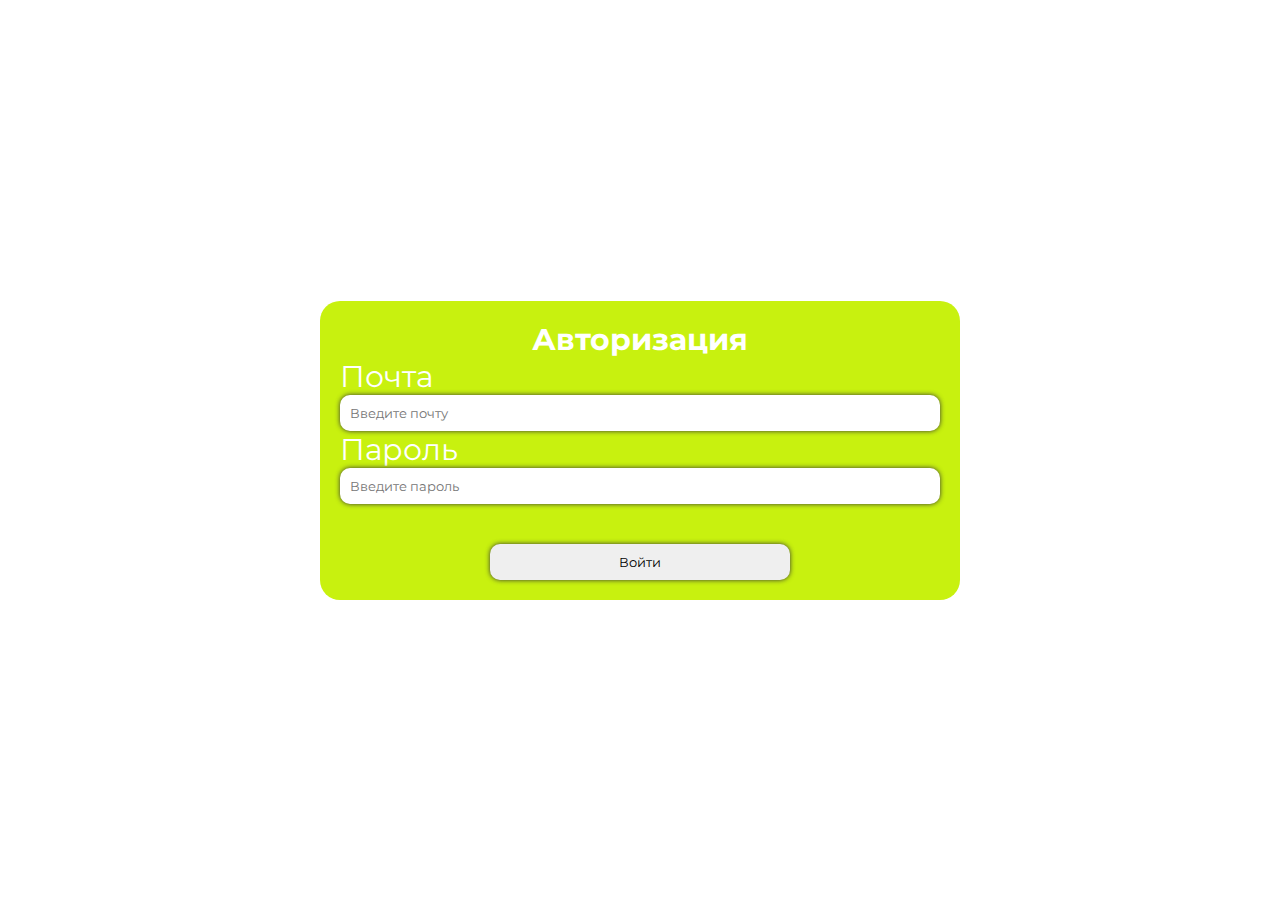
<file: index.html>
<!DOCTYPE html>
<html lang="ru">
<head>
    <meta charset="UTF-8">
    <meta http-equiv="X-UA-Compatible" content="IE=edge"> 
    <meta name="viewport" content="width=device-width, initial-scale=1.0">
    <title>Авторизация</title>
  <link rel="stylesheet" href="./assets/style.css">
</head>
<body id="auth">
    <form action="./main.html">
        <Legend>Авторизация</Legend>
       <label for="email">Почта</label>
       <input type="email" required placeholder="Введите почту">
       <label for="">Пароль</label>
       <input type="password"required placeholder="Введите пароль">

       <button>Войти</button>
    </form>
</body>
</html>
</file>
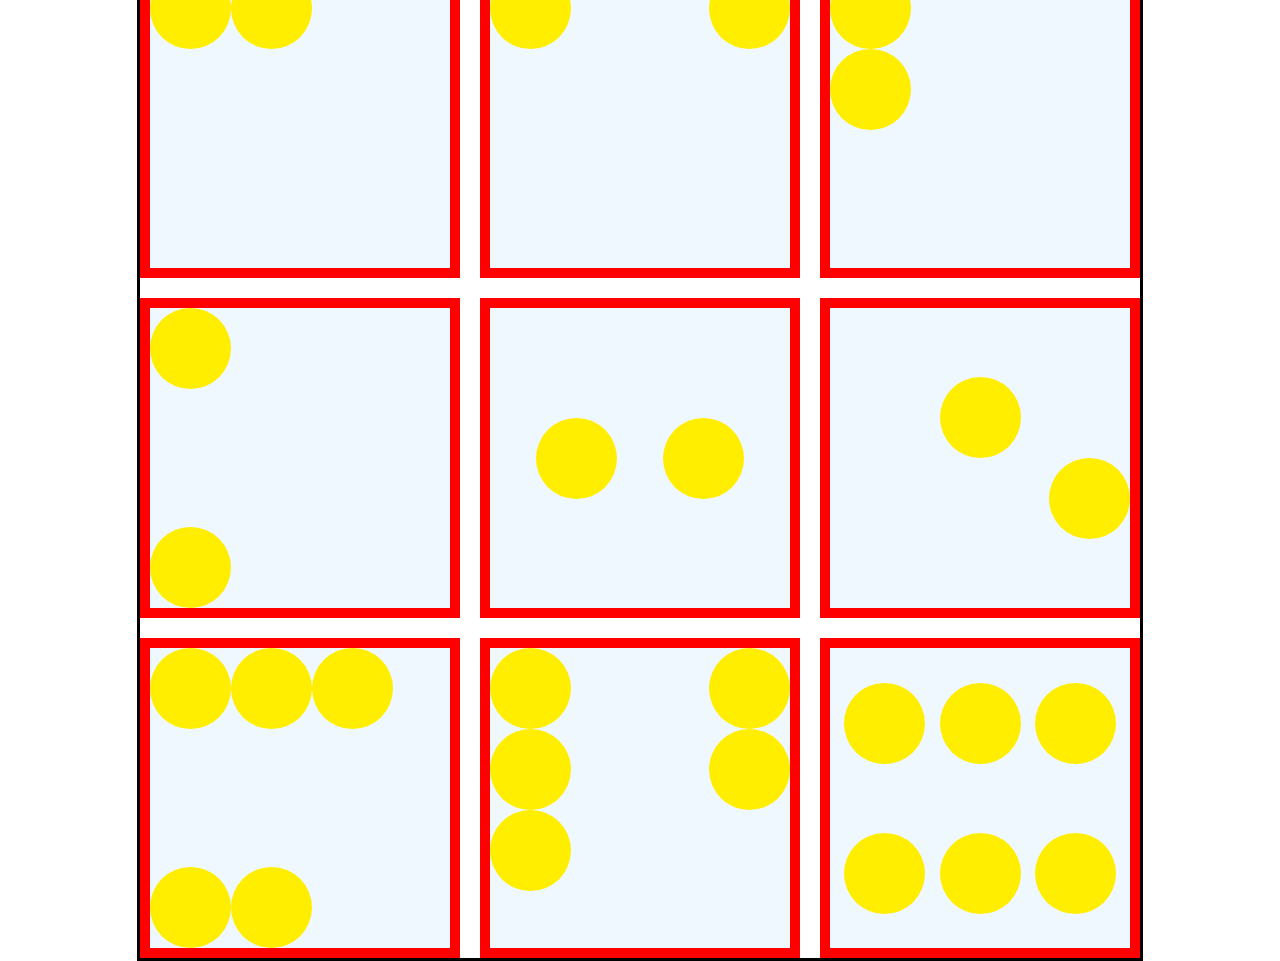
<file: tests.html>
<!DOCTYPE html>
<html lang="en">

<head>
    <meta charset="UTF-8">
    <meta name="viewport" content="width=device-width, initial-scale=1.0">
    <title>Кубики</title>
</head>

<body>
    <div class="big-reactangle">
        <!-- 1 кубик -->
        <div class="small-reactangle">
            <div class="circle"></div>
            <div class="circle"></div>
        </div>
        <!-- 2 кубик -->
        <div class="small-reactangle">
            <div class="circle"></div>
            <div class="circle"></div>
        </div>
        <!-- 3 кубик -->
        <div class="small-reactangle">
            <div class="circle"></div>
            <div class="circle"></div>
        </div>
        <!-- 4 кубик -->
        <div class="small-reactangle">
            <div class="circle"></div>
            <div class="circle"></div>
        </div>
        <!-- 5 кубик -->
        <div class="small-reactangle">
            <div class="circle"></div>
            <div class="circle"></div>
        </div>
        <!-- 6 кубик -->
        <div class="small-reactangle">
            <div class="circle"></div>
            <div class="circle"></div>
        </div>
        <!-- 7 кубик -->
        <div class="small-reactangle">
            <div class="circle"></div>
            <div class="circle"></div>
            <div class="circle"></div>
            <div class="circle"></div>
            <div class="circle"></div>
        </div>
        <!-- 8 кубик -->
        <div class="small-reactangle">
            <div class="circle"></div>
            <div class="circle"></div>
            <div class="circle"></div>
            <div class="circle"></div>
            <div class="circle"></div>
        </div>
        <!-- 9 кубик -->
        <div class="small-reactangle">
            <div class="circle"></div>
            <div class="circle"></div>
            <div class="circle"></div>
            <div class="circle"></div>
            <div class="circle"></div>
            <div class="circle"></div>
        </div>
    </div>

    <style>
        /*стили*/
        body {
            display: flex;
            justify-content: center;
            align-items: center;
            height: 100vh;
        }

        .big-reactangle {
            width: 1000px;
            height: 1000px;
            border: 3px solid black;
            display: flex;
            flex-wrap: wrap;
            /*перенос на след строку*/
            justify-content: space-between;
            align-content: space-between;
        }

        .small-reactangle {
            width: 30%;
            height: 30%;
            background-color: aliceblue;
            border: 10px solid red;

            display: flex;
        }

        /*Кубики*/
        .small-reactangle:nth-child(2) {
            justify-content: space-between;
        }

        .small-reactangle:nth-child(3) {
            flex-direction: column;
        }

        .small-reactangle:nth-child(4) {
            justify-content: space-between;
            flex-direction: column;
        }

        .small-reactangle:nth-child(5) {
            align-items: center;
            justify-content: space-evenly;
        }

        .small-reactangle:nth-child(6) {
            justify-content: center;
            align-items: center;
            flex-direction: column;
            /*flex-direction: column;
            align-items: center;
            justify-content: space-evenly;*/
        }

        .small-reactangle:nth-child(6) .circle:nth-child(2) {
            flex-direction: column;
            justify-self: space-around;
            align-self: flex-end;

        }

        .small-reactangle:nth-child(7) {
            flex-wrap: wrap;
            align-content: space-between;

        }

        .small-reactangle:nth-child(7) circle:nth-child(5) {
            flex-wrap: wrap;
            justify-content: space-between;
            align-content: space-between;
        }

        .small-reactangle:nth-child(8) {
            flex-direction: column;
            flex-wrap: wrap;
            align-content: space-between;
        }

        .small-reactangle:nth-child(9) {
            flex-wrap: wrap;
            align-items: center;
            justify-content: space-evenly;
        }

        .small-reactangle:nth-child(9) circle:nth-child(1) {
            flex: content;

        }

        /* шарики на Кубиках*/
        .circle {
            width: 27%;
            height: 27%;
            background-color: rgb(255, 238, 0);
            border-radius: 50%;
        }
    </style>
</body>

</html>
</file>
<file: assets/style.css>
/* Стили шрифта*/
@import url('https://fonts.googleapis.com/css2?family=Kaushan+Script&family=Montserrat:ital,wght@0,300;0,400;0,500;0,600;0,700;0,800;0,900;1,200;1,300;1,400;1,500;1,600;1,700;1,800;1,900&display=swap');

* {
    margin: 0;
    /*внешний отступ*/
    padding: 0;
    font-family: Montserrat, Arial, sans-serif;
    box-sizing: border-box;
}

/* Страница Регистрации*/
body#auth {
    background: url(https://media.tenor.com/RJzvV27ngocAAAAC/%D1%86%D0%B2%D0%B5%D1%82%D1%8B.gif);
    background-size: cover;
    height: 100vh;
    display: flex;
    align-items: center;
    justify-content: center;

}

#auth form {
    background: rgb(200, 241, 15);
    color: white;
    padding: 20px;
    display: flex;
    flex-direction: column;
    width: 50%;
    border-radius: 20px;
}

#auth form legend {
    text-align: center;
    font-size: 30px;
    font-weight: 700;
}

#auth form label {
    font-size: 30px;
    margin: 20px, 0, 0, 0;
}

#auth form input {
    padding: 10px;
    border: none;
    outline: none;
    margin: 5px, 0, 0, 0;

    border-radius: 10px;
    box-shadow: 0 0 5px #333;
}

#auth form button {
    width: 50%;
    padding: 10px;
    align-self: center;
    border-radius: 10px;
    box-shadow: 0 0 5px #333;
    border: none;
    outline: none;
    margin-top: 40px;
}

/* Главная страница*/

header {
    background-color: orange;
}

.container {
    max-width: 700px;
    margin: 0 auto;

}

header .container {
    display: flex;
    justify-content: space-between;
    align-items: center;
    /*вырвнивание по центру для логатипа*/

}

.container nav ul {
    display: flex;
    list-style: none;
    /* уборка маркеров у списка*/
}

.container nav ul a {
    /* ссылки в навигации*/
    display: block;
    text-decoration: none;
    padding: 20px;
    /* уборка подчекивания ссылок*/
    color: #fff;
    transition: 1s;
}

/* анимация ссылок*/
.container nav ul a:hover {
    background-color: red;
    transform: translateY(10px);
    transition: .5s;
    padding: 20px;
}

.container .logo {
    width: 7%;
}

.container img {
    width: 100%;
}

/* Блок MAIN*/

/* Блок MAIN  секция section-welcome*/

.section-welcome {
    background: url(./Images/172620-dolomit-cerkov_svyatogo_ioanna-gora-oblako-rastenie-7680x4320.jpg);
    background-size: cover;
    color: #fff;
    padding: 20px 0;
}

.section-welcome h1,
.section-welcome h2 {
    text-align: center;
    /* выравнивание текста по центру*/
    padding: 10 20%;
    /* Внуренние отступы*/
    padding-top: 100px;
}

.section-welcome h2 {
    font-size: 10 px;
    color: #fff;
}

.section-welcome .row {
    display: flex;
    /* Срочное расположение элементов*/
    justify-content: space-between;
    /* отступы между блоками*/
    margin-top: 100px;
    /* внеш. верхний отступ*/
}

.section-welcome .row .item {
    width: 20%;
}

.section-welcome .row .item .line {
    width: 100%;
    /* высота блока*/
    height: 2px;
    background: #fff;
    display: block;
    /* блок отображение элементов*/
    margin-bottom: 5px;
    /* внеш. нижний отступ*/
}

.section-welcome .item a {
    color: white;
    text-decoration: none;
    /* убираем почекивание у ссылок*/
}

.section-welcome .row .item .line:after {
    display: block;
    content: "";
    height: 100%;
    width: 20%;
    background-color: orangered;
    transition: 1s;
}

/* Блок MAIN  секция section-stats*/
.section-stats {
    background: linear-gradient(to left, orange, rgb(0, 47, 255));
    color: white;
}

.section-stats .container {
    display: flex;
}

.section-welcome .row .item:hover .line:after {
    transition: .2s;
    width: 80%;
}

.section-stats .container .item {
    width: 20%;
    display: flex;
    flex-direction: column;
    align-self: center;
    text-align: center;
    /* выравнивание текста по текст блоку*/
    padding: 80px 0;
    border-right: 2px #ffffffb4 solid;

}

.section-stats .container .item:first-child {
    border-left: 2px #ffffffb4 solid;
}

.section-stats .container h2 {
    font-size: 30px;
}

.section-stats .container h3 {
    font-size: 10px;
}

/*Блок MAIN секция о нас*/
.section-about {
    padding-bottom: 40px;
    /* внутрен. нижний отступ*/
}

/*Стиль для всего теста в секции*/
.txt-description {
    display: flex;
    flex-direction: column;
    align-items: center;
    text-align: center;

}

.txt-description .script {
    font-family: Kaushan Script;
}

.txt-description h3 {
    margin-top: 9vh;
    font-size: 1.5rem;
}

.txt-description h2 {
    margin-top: 4.5vh;
    font-size: 1.875rem;
    text-transform: uppercase;
    /*Верхний регистр для заголовка*/
}

.txt-description p {
    margin-top: 4.5vh;
    margin-bottom: 4vh;
    font-size: 0.9735rem;
    color: #999;
    padding: 0 10%;
}

.txt-description .line {
    width: 10%;
    height: 3px;
    background: red;
}

.section-about .images {
    display: flex;
    justify-content: space-between;
}

.section-about .images .bg {
    width: 32%;
    height: 180px;
    background: #95e1d3;
}

.section-about .images .bg .img {
    width: 100%;
    height: 100%;
    background-size: cover;
}

/*Картинки*/
.section-about .images .bg:nth-child(1) .img {
    background-image: url(./Images/egor-myznik-NAjOCEoxQZg-unsplash.jpg);
}

.section-about .images .bg:nth-child(2) .img {
    background-image: url(./Images/Desktop.jpg);
}

.section-about .images .bg:nth-child(3) .img {
    background-image: url(./Images/Office.jpg);

}

.section-about .images .bg .grad {
    width: 100%;
    height: 100%;
    background-image: linear-gradient(45deg, rgba(243, 129, 129, 0.8), rgba(252, 227, 138, 0.8));
    display: flex;
    flex-direction: column;
    justify-content: center;
    align-items: center;
    color: white;
    /*Цвет иконок*/
    opacity: 0;
    transition: 1s;
}

.section-about .images .bg:hover .img .grad {
    opacity: 1;
    /*Прозрачность*/
    transition: .0s;
}

.section-about .images .bg:hover .img {
    /*Прозрачность блока*/
    transform: translate(-10px, 10px);
    transition: .5s;
}

/* Блок MAIN  секция услуг*/
.section-services {
    background: #fff;
    padding: 60px 0;
}

/*Cтили для улуг контернер 2*/
.section-services .container:nth-child(2) {
    display: flex;
    flex-wrap: wrap;
    justify-content: space-between;
    margin-top: 40px;
}

.section-services .container:nth-child(2) .cards {
    width: 30%;
    display: flex;
    padding: 10px;
}

.section-services .container:nth-child(2) .line {
    width: 100%;
    height: 2px;
    background-color: #c5c5c5;
    margin: 40px 0;
}

.section-services .container:nth-child(2) .cards h3,
.section-services .container:nth-child(2) .cards i {
    color: #95e1d3;
}

/*Cтили иконок*/
.section-services .container:nth-child(2) .cards i {
    font-size: 25px;
    margin-right: 10px;
}

.section-services .container:nth-child(2) .cards p {
    margin-top: 10px;
    font-size: 10px;
    color: #999;
}

/* Блок MAIN секция слайдер*/
.section-slider {
    margin-bottom: 5px;
}

.section-slider .hider {
    overflow: hidden;
    width: 100%;
    height: 400px;
    border-radius: 5px;
}

.section-slider .hider .row {
    /*строка*/
    display: flex;
    width: 300%;
    height: 100%;
}

.section-slider .hider .image {
    width: calc(100%/3);
    height: 100%;
    animation: carousel 10s ease-in-out infinite;
    background-size: cover;
    display: flex;
    align-items: end;
    border-radius: 20px;
}

/*анамация для картинок*/
@keyframes carousel {

    0%,
    10% {
        transform: translateX(0%);
    }

    30%,
    50% {
        transform: translateX(-100%);
    }

    70%,
    90% {
        transform: translateX(-200%);
    }

    100% {
        transform: translateX(0);
    }
}

/*Картиноки в слайдаре*/
.section-slider .hider .image:nth-child(1) {
    background-image: url(./Images/priroda.jpg);
    border-radius: 5px 0 0 5px;
}

.section-slider .hider .image:nth-child(2) {
    background-image: url(https://w.forfun.com/fetch/60/60a7fd9cae26a201e9568da21fa6d049.jpeg?w=1470&r=0.5625);
    border-radius: 0;
}

.section-slider .hider .image:nth-child(3) {
    background-image: url(https://awesomeworld.ru/wp-content/uploads/2017/11/Vodopad_Iguasu_1.jpg);
    border-radius: 0 5px 5px 0;
}

.section-slider .darker {
    height: 20%;
    width: 100%;
    background-color: #000000dd;
    color: white;
    text-align: center;
    padding: 20px;
    display: flex;
    justify-content: center;
    flex-direction: column;
}

.section-slider .darker p {
    margin-top: 10px;
    color: #ebebeb;
}

/*.test{
    height: 100px;
    width: 100px;
    background: url(https://awesomeworld.ru/wp-content/uploads/2017/11/Vodopad_Iguasu_1.jpg);
    
}

.test2{
   
    background: url(https://mobimg.b-cdn.net/v3/fetch/73/73dc8e05bec81f96e26162f5b87d13fa.jpeg);
}*/

/* Блок MAIN секция работники*/
.section-employes {
    background: linear-gradient(rgba(169, 169, 169, 0.7), rgba(169, 169, 169, 0.7)),
        url(./Images/mount-cook.jpg);
    background-repeat: no-repeat;
    background-size: cover;
    padding-bottom: 40px;

}

.section-employes .content {
    display: flex;
    flex-direction: column;
}

.section-employes .cards {
    display: flex;
    justify-content: space-between;
    margin-top: 50px;
}

.section-employes .card {
    width: 45%;
    display: flex;
}

.section-employes .card .txt {
    width: 100%;
    font-weight: 500;
}

.section-employes .card img {
    width: 100px;
    height: 100px;
    border-radius: 50px;
    object-fit: cover;
    margin-right: 20px;
}

.section-employes .card h3 {
    font-size: 16px;
    font-weight: 500;
    color: white;
}

.section-employes .card h4 {
    font-size: 16px;
    margin-top: 2px;
    font-weight: 500;
    color: white;
    padding-bottom: 10px; /* внутрен. нижний отступ*/
}

.section-employes .txt .line {
    width: 30%;
    height: 3px;
    background: red;
}

.section-employes .card p {
    font-size: 16px;
    margin-top: 10px;
    font-weight: 500;
    color: white;
}

/* Блок MAIN секция логотипы*/
.section-logotypes {
    padding: 20px 0;
}

.section-logotypes .container {
    display: flex;
    justify-content: space-between;
}

.section-logotypes .logo {
    width: 15%;
    display: flex;
}

.section-logotypes .logo img {
    width: 100%;
    display: flex;
    align-items: center;
}

/* Блок MAIN секция слайдер 2*/
.second-slider input {
    display: none;
}

.second-slider .hider .image {
    animation: none;
}

.second-slider .container {
    position: relative;
}

.second-slider .container .labels {
    position: absolute;
    bottom: 10px;
    right: calc(50% - 75px);
    display: flex;
    z-index: 1;
}

.second-slider .container .labels label {
    background-color: #fff;
    width: 30px;
    height: 10px;
    margin: 0 5px;
    border-radius: 10px;
    display: block;
    transition: .2s;
}

#slide1:checked~.labels label:nth-child(1),
#slide2:checked~.labels label:nth-child(2),
#slide3:checked~.labels label:nth-child(3) {
    width: 60px;
    background-color: #c0dbff;
}

#slide1:checked~.hider .image {
    transform: translateX(0);
    transition: 1s;
}

#slide2:checked~.hider .image {
    transform: translateX(-100%);
    transition: 1s;
}

#slide3:checked~.hider .image {
    transform: translateX(-200%);
    transition: 1s;
}

/* Блок MAIN секция подпики*/
.section-subsribe .container {
    background: whitesmoke;
    color: black;
    display: flex;
    flex-direction: column;
    align-items: center;
    width: 50%;
    padding: 20px;
    border-radius: 20px;
}

.section-subsribe h2 {
    text-align: center;
    font-size: 30px;
    font-weight: 700;
}

.section-subsribe input {
    border: none;
    outline: none;
    width: 50%;
    border: 2px solid red;
    border-radius: 10px;
    margin: 20px 0;
    padding: 10px 20px;

}

.section-subsribe input:valid {
    border-color: #70f7de;
}

.section-subsribe input:invalid {
    border-color: red;
}

.section-subsribe input:focus {
    outline: 1px solid #95e1d3;
    outline-offset: 3px;
    transition: .5s;
}

.section-subsribe button {
    border: none;
    outline: none;
    background: #999999c0;
    color: white;
    font-size: 20px;
    padding: 10px 20px;
    border-radius: 20px;
}

.section-subsribe input:valid~button {
    /*обрашение к сестренькаму элементу: ~  элемент*/
    cursor: pointer;
    background: #70f7de;
    transition: .5s;
}

/* Блок MAIN секция section-grid*/
.section-grid .container {
    display: grid;
    height: calc(700px/2);
    grid-template-rows: 1fr 1fr;
    grid-template-columns: repeat(4, 1fr);
    margin-top: 20px;
    margin-bottom: 20px;

}

.section-grid .container .item:nth-child(1) {
    background-image: url(https://images.unsplash.com/photo-1542907299-8bd21f11f540?ixlib=rb-4.0.3&ixid=M3wxMjA3fDB8MHxwaG90by1wYWdlfHx8fGVufDB8fHx8fA%3D%3D&auto=format&fit=crop&w=870&q=80);
    background-size: cover;
}

.section-grid .container .item:nth-child(2) {
    background-image: url(https://avatars.mds.yandex.net/i?id=31b96377e603fc9f393e97354ac22ca0fca4ed7f-9203527-images-thumbs&n=13);
    background-size: cover;

}

.section-grid .container .item:nth-child(3) {
    background-image: url(https://plus.unsplash.com/premium_photo-1661963446332-d2b13bbafb8d?ixlib=rb-4.0.3&ixid=M3wxMjA3fDB8MHxzZWFyY2h8MjQzfHxmb3Jlc3QlMjBhbmQlMjBmbG93ZXJzfGVufDB8fDB8fHww&auto=format&fit=crop&w=500&q=60);
    background-size: cover;
}

.section-grid .container .item:nth-child(4) {
    background-image: url(https://images.unsplash.com/photo-1566892876288-7d0e900a24d9?ixlib=rb-4.0.3&ixid=M3wxMjA3fDB8MHxwaG90by1wYWdlfHx8fGVufDB8fHx8fA%3D%3D&auto=format&fit=crop&w=774&q=80);
    background-size: cover;

}

.section-grid .container .item:nth-child(5) {
    background-image: url(https://images.unsplash.com/photo-1418815252939-c13a13baa1cf?ixlib=rb-4.0.3&ixid=M3wxMjA3fDB8MHxwaG90by1wYWdlfHx8fGVufDB8fHx8fA%3D%3D&auto=format&fit=crop&w=1470&q=80);
    background-size: cover;

}

.section-grid .container .item:nth-child(6) {
    background-image: url(https://images.unsplash.com/photo-1634824597085-e4012c45d4c9?ixlib=rb-4.0.3&ixid=M3wxMjA3fDB8MHxwaG90by1wYWdlfHx8fGVufDB8fHx8fA%3D%3D&auto=format&fit=crop&w=870&q=80);
    background-size: cover;

}

.section-grid .container .item:nth-child(7) {
    background-image: url(https://images.unsplash.com/photo-1529926691761-20fb82067c71?ixlib=rb-4.0.3&ixid=M3wxMjA3fDB8MHxzZWFyY2h8MTd8fGJyaWRnZXxlbnwwfHwwfHx8MA%3D%3D&auto=format&fit=crop&w=500&q=60);
    background-size: cover;
    background-position: center;
    grid-row: 1 / 3;
    grid-column: 3;
}

.section-grid .container .foreground {
    background-image: linear-gradient(45deg, #16e8c25c, #d3d3d3c5);
    height: 100%;
    width: 100%;
    opacity: 0;
    transition: .5s;
    display: flex;
    justify-content: center;
    align-items: center;
    text-align: center;
    flex-direction: column;
    color: white;

}

.section-grid .container .item:hover .foreground {
    opacity: 1;
    transition: .2s;
}

.section-grid h3 {
    font-size: 14px;
}

.section-grid p {
    font-size: 10px;
}

/* Блок MAIN секция section-grid2*/
.section-grid2 .container {
    display: grid;
    height: 1750px;
    grid-template-rows: repeat(5, 1fr);
    grid-template-columns: 1fr 1fr;
    gap: 10px;
}

.section-grid2 .container .item:nth-child(1) {
    background-image: url(https://almode.ru/uploads/posts/2023-03/1679166730_almode-ru-p-vodopad-girlevik-3.jpg);
    background-size: cover;
    grid-row: 1;
    grid-column: 1 / 3;
}

.section-grid2 .container .item:nth-child(2) {
    background-image: url(https://images.unsplash.com/photo-1653974038258-db3b2ab16eab?ixlib=rb-4.0.3&ixid=M3wxMjA3fDB8MHxzZWFyY2h8MTJ8fHJvY2tzJTIwYW5kJTIwdHJlZXN8ZW58MHx8MHx8fDA%3D&auto=format&fit=crop&w=500&q=60);
    background-size: cover;
    grid-row: 2/4;
    grid-column: 1;
}

.section-grid2 .container .item:nth-child(3) {
    background-image: url(https://img2.akspic.ru/attachments/crops/7/3/2/3/0/103237/103237-ekosistema-prirodnyj_zapovednik-dikaya_mestnost-voda-senokosnoye_ugodye-1920x1080.jpg);
    background-size: cover;
}

.section-grid2 .container .item:nth-child(4) {
    background-image: url(https://images.unsplash.com/photo-1600100040525-c76c16877f66?ixlib=rb-4.0.3&ixid=M3wxMjA3fDB8MHxzZWFyY2h8Mzd8fHJvY2tzfGVufDB8fDB8fHww&auto=format&fit=crop&w=500&q=60);
    background-size: cover;
    grid-row: 3/5;
    grid-column: 2;
}

.section-grid2 .container .item:nth-child(5) {
    background-image: url(https://images.unsplash.com/photo-1657651292781-1d334a9b6126?ixlib=rb-4.0.3&ixid=M3wxMjA3fDB8MHxzZWFyY2h8Mnx8cm9ja3MlMjBhbmQlMjBmbG93ZXJzfGVufDB8fDB8fHww&auto=format&fit=crop&w=500&q=60);
    background-size: cover;
}

.section-grid2 .container .item:nth-child(6) {
    background-image: url(https://i.pinimg.com/originals/de/31/a6/de31a6ee61dedcb9a9a1d699dd92ee9c.jpg);
    background-size: cover;
    grid-row: 5;
    grid-column: 1/3;
}

/* Блок MAIN секция section-accordion*/

.section-accordion label {
    width: 100%;
    height: 60px;
    display: flex;
    align-items: center;
    justify-content: space-between;
    padding: 10px;
    border: #70f7de 1px solid;
    font-size: 30px;
    margin: 10px;
}

.section-accordion label i {
    font-size: 20px;
}

.section-accordion .info {
    width: 100%;
    height: 0;
    padding: 0 10px 0 60px;
    padding-left: 60px;
    border: #70f7de 1px solid;
    border-top: none;
    font-size: 25px;
    overflow: hidden;
    transition: 3s;
}

#accord1:checked~.info {
    height: 180px;
    padding: 10px 10px 10px 60px;
    transition: 3s;
}

#accord2:checked~.info {
    height: 180px;
    padding: 10px 10px 10px 60px;
    transition: 3s;
}

#accord3:checked~.info {
    height: 180px;
    padding: 10px 10px 10px 60px;
    transition: 3s;
}

#accord3:checked~label i {
    transform: rotate(180deg);
    transition: .3s;
}

.section-accordion input {
    display: none;
}

#accord1:checked~label .fa-chevron-up {
    transform: rotate(180deg);
    transition: .3s;
}

#accord2:checked~label .fa-chevron-up {
    transform: rotate(180deg);
    transition: .3s;
}

#accord3:checked~label .fa-chevron-up {
    transform: rotate(180deg);
    transition: .3s;
}

.section-accordion .accordion .item {
    margin-top: 20px;
}

/*Секция с статьями section-blog*/

.section-blog .container {
    margin-top: 40px;
    display: flex;
    justify-content: space-between;
}

.section-blog .container .card {
    width: 30%;
}

.section-blog .container .card .image {
    height: 150px;
    /*background: red;*/
    position: relative;
}

/*Блок с картинками в для статей*/
.section-blog .container .card:nth-child(1) .image {
    background-image: url(https://images.unsplash.com/photo-1596795698389-dd39e4fed92a?ixlib=rb-4.0.3&ixid=M3wxMjA3fDB8MHxzZWFyY2h8N3x8JUQwJUJGJUQxJTgwJUQwJUI4JUQxJTgwJUQwJUJFJUQwJUI0JUQwJUIwfGVufDB8fDB8fHww&auto=format&fit=crop&w=500&q=60);
    background-size: cover;
}

.section-blog .container .card:nth-child(2) .image {
    background-image: url(https://avatars.mds.yandex.net/i?id=aee33dccc32859885f2ba62d7cf3e898fe63e2d9-9097903-images-thumbs&n=13);
    background-size: cover;
}

.section-blog .container .card:nth-child(3) .image {
    background-image: url(https://images.unsplash.com/photo-1596796266529-04400e7077f4?ixlib=rb-4.0.3&ixid=M3wxMjA3fDB8MHxzZWFyY2h8MzB8fCVEMCVCRiVEMSU4MCVEMCVCOCVEMSU4MCVEMCVCRSVEMCVCNCVEMCVCMHxlbnwwfHwwfHx8MA%3D%3D&auto=format&fit=crop&w=500&q=60);
    background-size: cover;
}

/*Блок с датой статьи*/
.section-blog .container .card .image .date {
    width: 25%;
    height: 40%;
    background-color: #70f7de;
    color: #fff;
    text-align: center;
    display: flex;
    flex-direction: column;
    justify-content: center;

    position: absolute;
    bottom: 10px;
    left: -10px;
}

.section-blog .card .text {
    padding: 20px 0;
}

.section-blog .card .text h3 {
    font-weight: 500;
    font-size: 14px;
    margin-bottom: 20px;
}

.section-blog .card .text>p {
    /*уточнение для р который прямо в блоке text >*/
    font-weight: 300;
    font-size: 12px;
    margin-bottom: 20px;
}

.section-blog .card .text .views {
    display: flex;
    align-items: center;
}

.section-blog .card .text .views * {
    margin-right: 5px;
}

.section-blog .card .text .views i {
    color: #70f7de;
}

/*Секция с картинками телефонов section-feature*/
.section-feature {
    background: url(./Images/feature_bg.jpg);
    background-size: cover;
    height: 850px;
    text-align: center;

}

.section-feature .container {
    display: flex;
    flex-direction: column;
    justify-content: space-between;
    height: 100%;
    align-items: center;
}

.section-feature .images {
    width: 70%;
    height: 100%;
    display: flex;
    justify-content: center;
    align-items: end;
    position: relative;
}

.section-feature .hider {
    overflow-y: hidden;
}

.section-feature .images .tablet-img {
    margin-bottom: -150px;
}

.section-feature .images .mobile-img {
    height: 40%;
    object-fit: contain;
    position: absolute;
    bottom: -100px;
    right: -230px;
}

.section-feature .title {
    margin-top: 100px;
}

.section-map {
    margin: 100px 0;
}

.section-map .container {
    position: relative;
    border-radius: 20px;
}

.section-map .container div {
    border-radius: 20px;
}

.section-map .container .blur {
    position: absolute;
    left: 0;
    top: 0;
    width: 100%;
    height: 100%;
    background-color: #302d2dca;
    display: flex;
    justify-content: center;
    align-items: center;
    z-index: 2;
    color: white;
}

.section-map .container .blur i {
    color: red;
    font-size: 30px;
    margin-right: 10px;
}

.section-map .container:hover .blur {
    animation: fade 1s ease-in-out forwards;
}

@keyframes fade {
    0% {
        opacity: 1;
    }

    99% {
        opacity: .01;
        z-index: 1;
    }

    100% {
        opacity: 0;
        z-index: -1;
    }
}

.section-map .container:not(:hover) .blur {
    animation: unfade 1s ease-in-out forwards;

}

@keyframes unfade {
    0% {
        opacity: 0;
        z-index: -1
    }

    5% {
        opacity: .01;
        z-index: 1;
    }

    100% {
        opacity: 1;
    }

}

/*подвал сайта*/
footer .container {
    display: flex;
    justify-content: space-between;
}

footer .container .column1 {
    width: 40%;
}

footer .container .column2 {
    width: 35%;
}

footer .container .column3 {
    width: 25%;
}

footer .container .column1 h2 {
    font-size: 14px;
    color: #c7c7c7;
}

footer .container .column1 p {
    margin-top: 10px;
    font-size: 10px;
    color: #444;
}

footer .container .column1 h3 {
    margin-top: 10px;
    font-weight: 500;
    font-size: 12px;
    color: #858585;
    display: flex;
}

footer .container .column1 h3 span:nth-child(1) {
    font-style: italic;
    font-weight: 700;
    margin-right: 5px;
    color: #444;
}

footer .container .column1 .soc-net {
    display: flex;
    align-items: center;
    margin: 10px 0;
}

footer .container .column1 .soc-net h3 {
    margin: 0;
    margin-right: 7px;
}

footer .column1 .soc-net i {
    color: #1fd2b1;
    margin-left: 7px;
}

footer .column1 form {
    display: flex;
}

footer .column1 form input,
footer .column1 form button {
    width: 35%;
    padding: 10px;
    outline: none;
}

footer .column1 form input {
    width: 50%;
    border: #ccc 1px solid;
    color: #1fd2b1;
}

footer .column1 form input:focus {
    border: #1fd2b1 1px solid;
}

footer .column1 form button {
    border: none;
    background-color: #1fd2b1;
    color: white;
}

footer  .column2 h2, 
footer  .column3 h2{
    color: #444;
    font-weight: 500;
    font-size: 10px;
    margin-bottom: 10px;
}

footer .container .column2 .blog{
    display: flex;
    justify-content: space-between;
}

footer  .column2 .blog .image{
   width: 40%;
}

footer  .column2 .blog .text{
    width: 50%;
}

footer  .column2 .blog .text h3{
    margin-bottom: 5px;
    font-size: 10px;
}

footer  .column2 .blog .text p{
    font-size: 8px;
}

footer .column3 .grid{
    display: grid;
    grid-template-columns: 1fr 1fr 1fr;
    grid-template-rows: 55px 55px 55px;
    gap: 5px;
}
footer .column3 .grid img{
    width: 100%;
    height: 100%;
    object-fit: cover;
}
footer .column3 a{
    color: #aaa;
    text-decoration: none;
    margin-top: 10px;
    display: block;
    font-style: italic;
}
.column2{
    padding: 0 15px;
}
footer{
    padding-bottom: 20px;
}

#to-top,#to-button{
    position: fixed;
    bottom: 20px;
    right: 20px;
    background: #1fd2b1;
    color: white;
    padding: 10px;
    border-radius: 20px;
    border: 2px solid #1fd2b1;
}

#to-top{
    z-index: 2;
}
</file>
